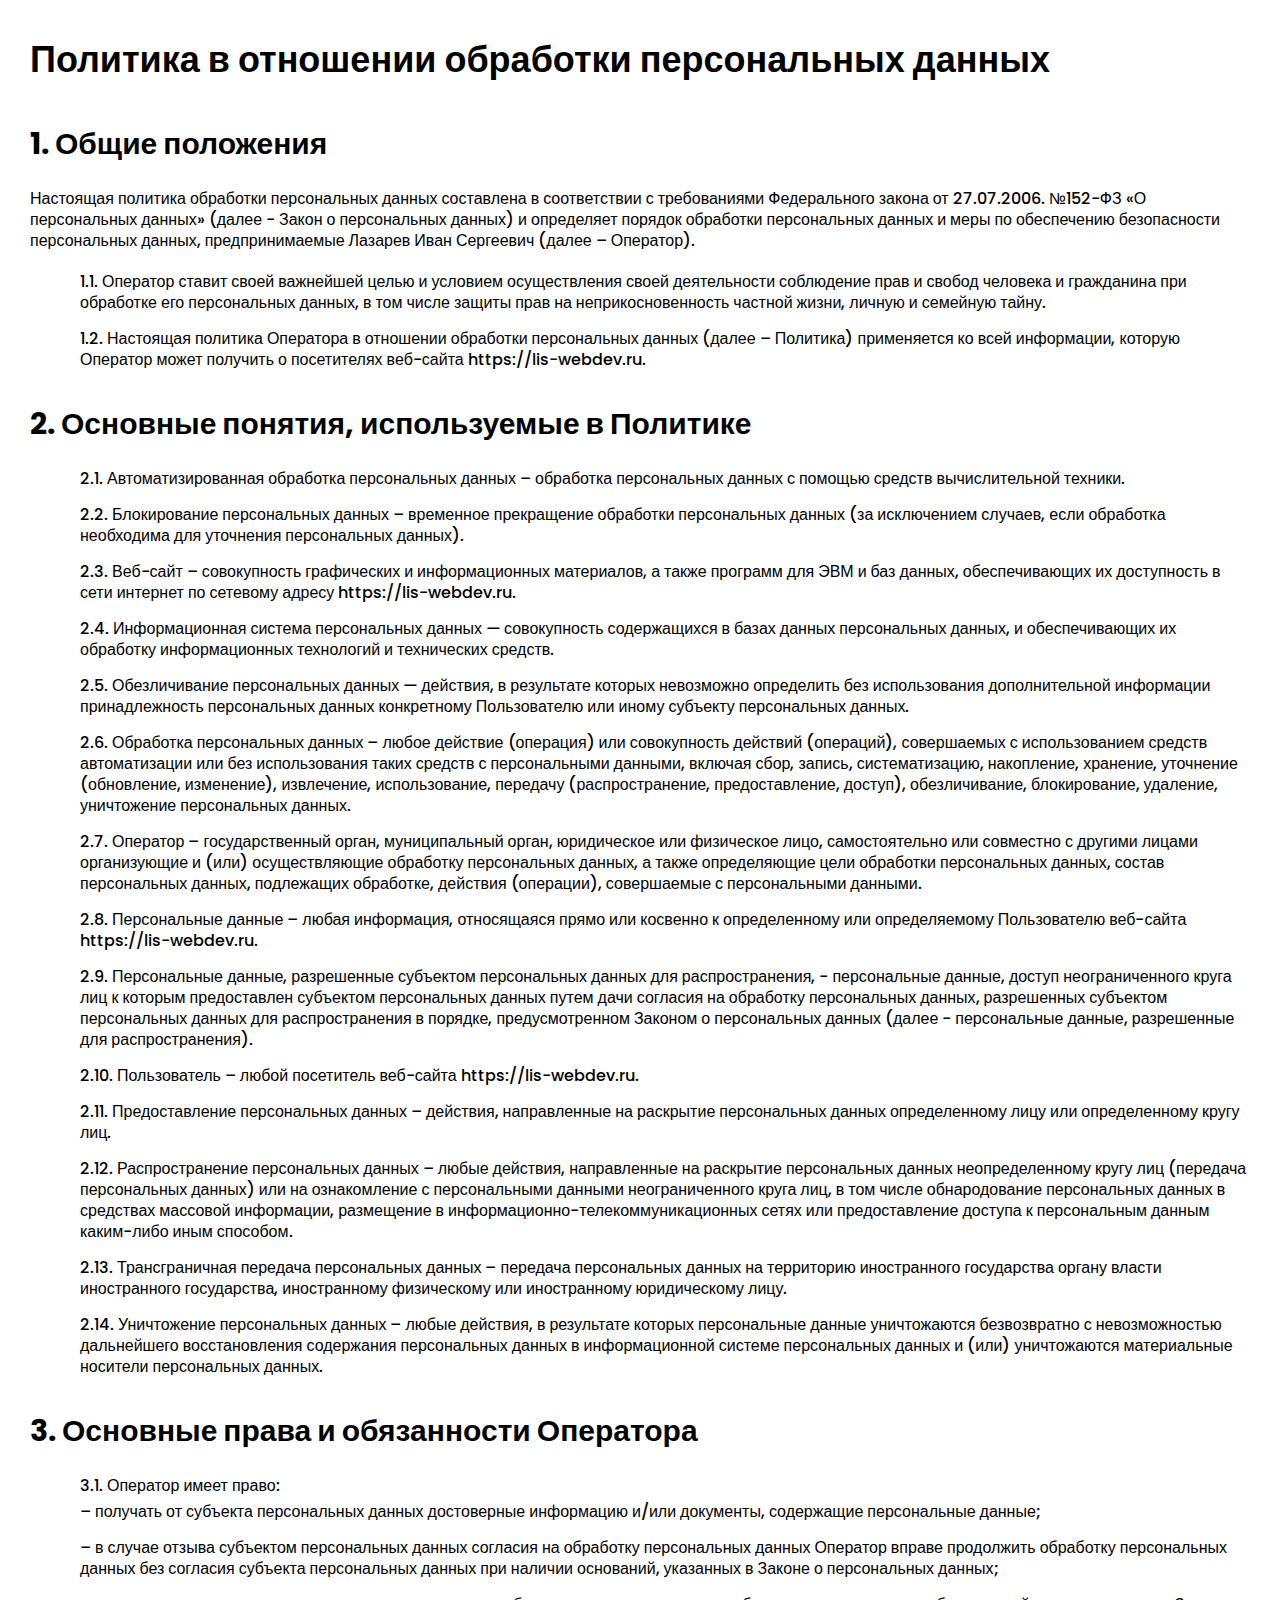
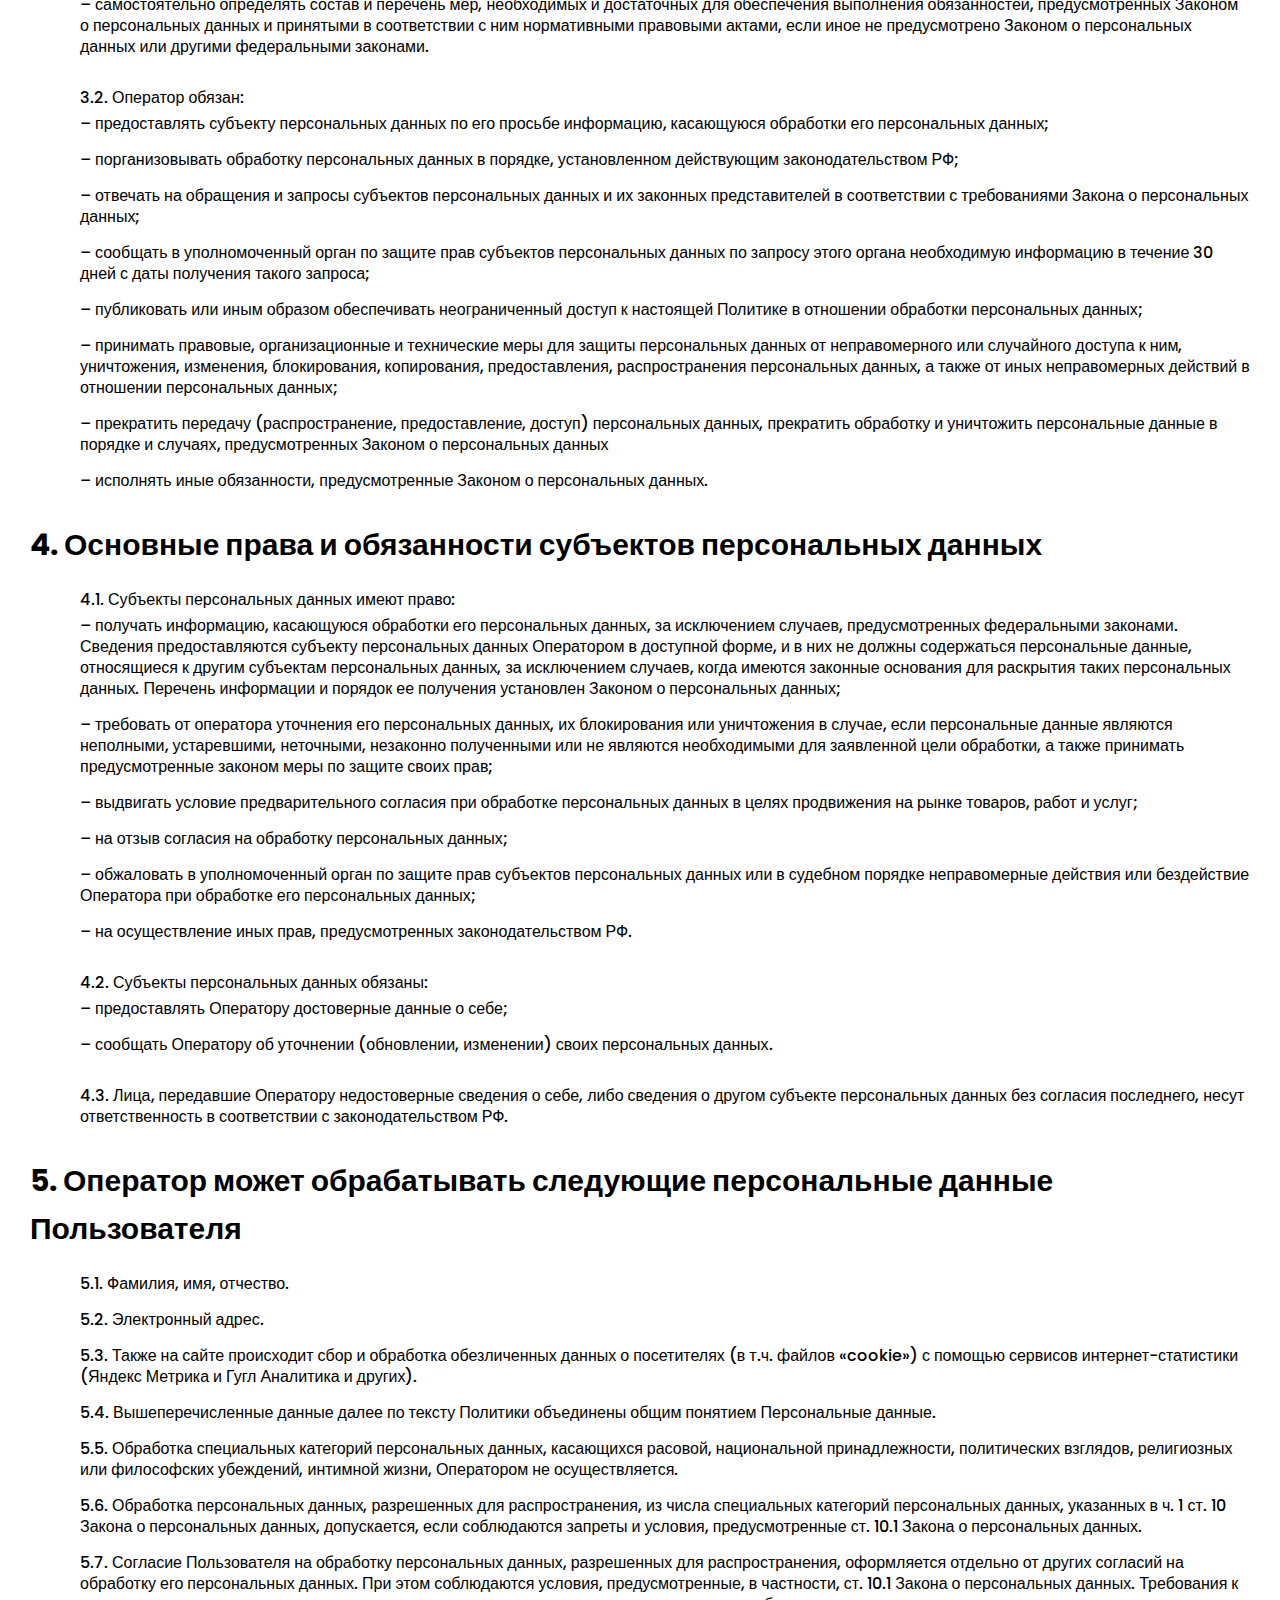
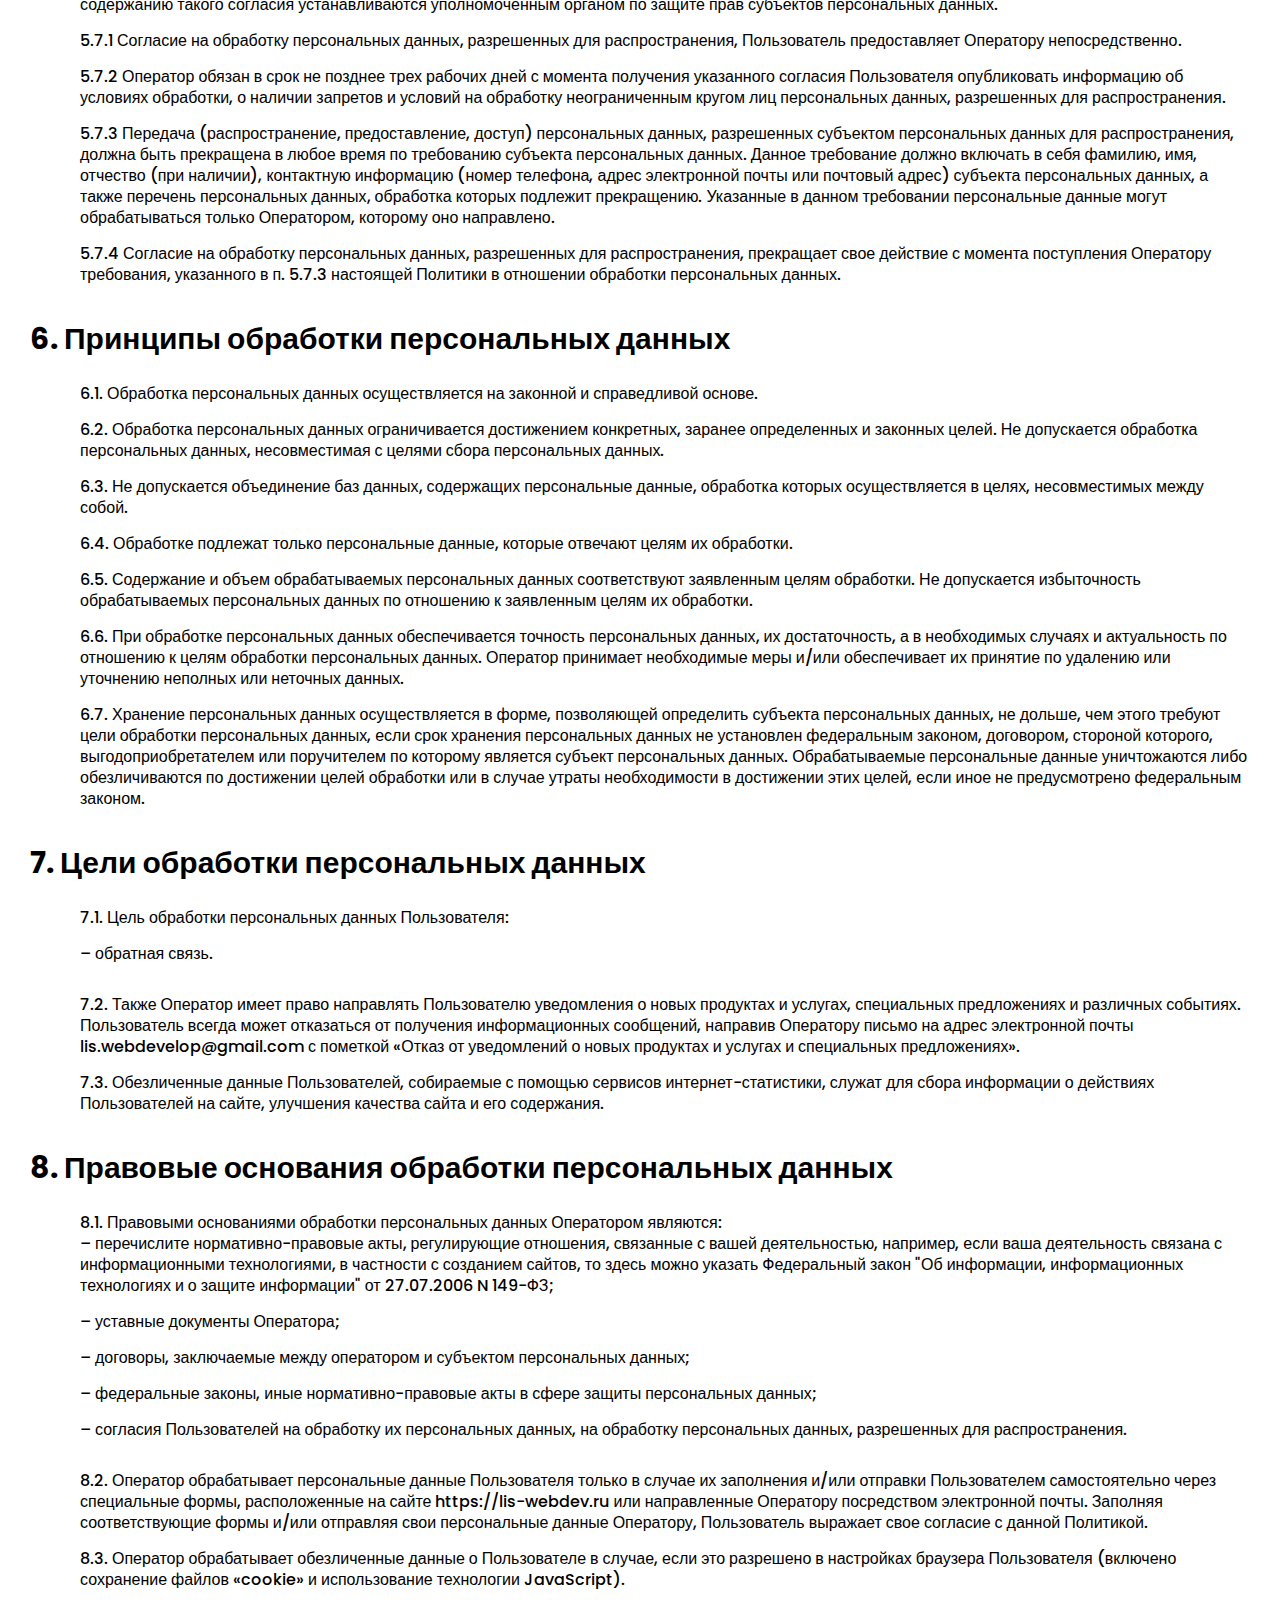
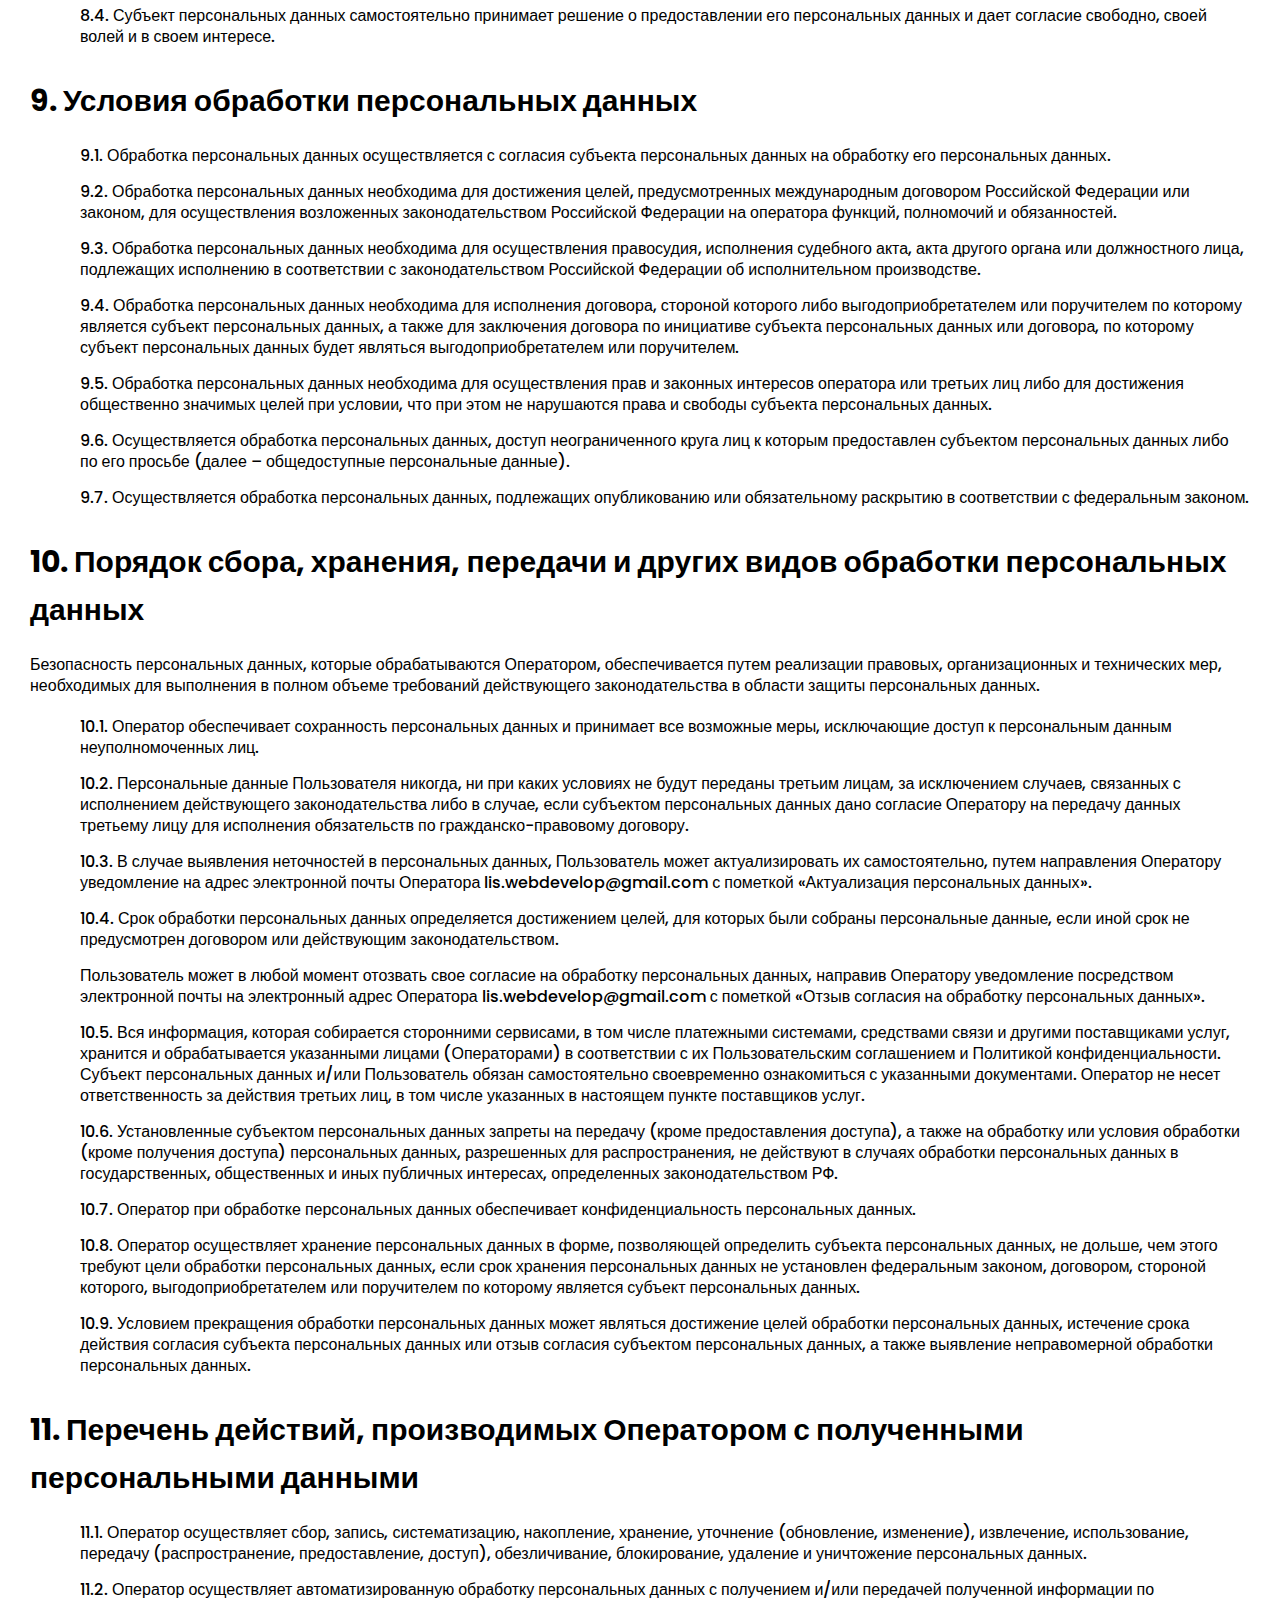
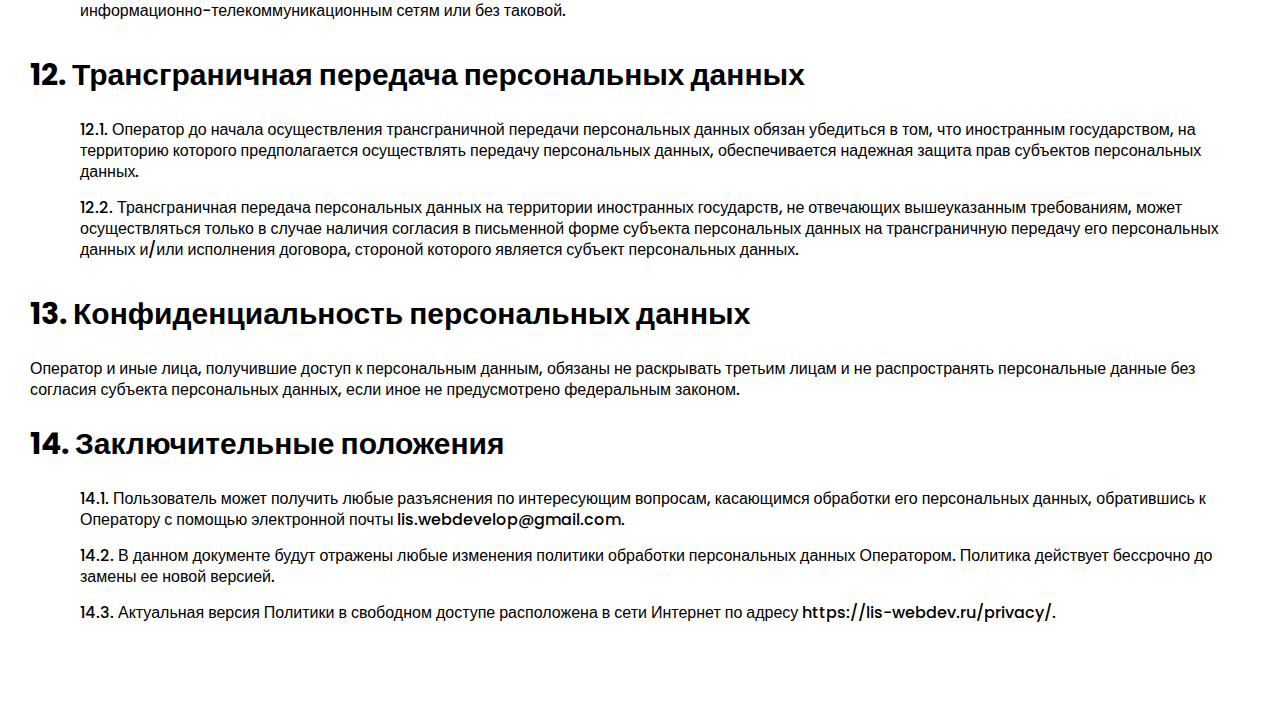
<file: Portfolio_main/privacy.html>
<!DOCTYPE html><html lang="ru">    <head>	<title>Privacy</title>	<meta charset="UTF-8" />	<meta name="format-detection" content="telephone=no" />	<link rel="stylesheet" href="css/style.min.css" />	<link rel="shortcut icon" href="img/favicon/favicon.ico" />	<!-- <meta name="robots" content="noindex, nofollow"> -->	<!-- <meta name="viewport" content="width=device-width, initial-scale=1.0, maximum-scale=1.0, user-scalable=0"> -->	<meta name="viewport" content="width=device-width, initial-scale=1.0" />	<link rel="apple-touch-icon" sizes="57x57" href="img/favicon/apple-icon-57x57.png">	<link rel="apple-touch-icon" sizes="60x60" href="img/favicon/apple-icon-60x60.png">	<link rel="apple-touch-icon" sizes="72x72" href="img/favicon/apple-icon-72x72.png">	<link rel="apple-touch-icon" sizes="76x76" href="img/favicon/apple-icon-76x76.png">	<link rel="apple-touch-icon" sizes="114x114" href="img/favicon/apple-icon-114x114.png">	<link rel="apple-touch-icon" sizes="120x120" href="img/favicon/apple-icon-120x120.png">	<link rel="apple-touch-icon" sizes="144x144" href="img/favicon/apple-icon-144x144.png">	<link rel="apple-touch-icon" sizes="152x152" href="img/favicon/apple-icon-152x152.png">	<link rel="apple-touch-icon" sizes="180x180" href="img/favicon/apple-icon-180x180.png">	<link rel="icon" type="image/png" sizes="192x192"  href="img/favicon/android-icon-192x192.png">	<link rel="icon" type="image/png" sizes="32x32" href="img/favicon/favicon-32x32.png">	<link rel="icon" type="image/png" sizes="96x96" href="img/favicon/favicon-96x96.png">	<link rel="icon" type="image/png" sizes="16x16" href="img/favicon/favicon-16x16.png">	<link rel="manifest" href="img/favicon/manifest.json">	<meta name="msapplication-TileColor" content="#ffffff">	<meta name="msapplication-TileImage" content="img/favicon/ms-icon-144x144.png">	<meta name="theme-color" content="#ffffff"></head><body><div class="privacy-wrapper">    <h1 class="title title_fz36">Политика в отношении обработки персональных данных</h1>    <h2 class="title title_fz30">1. Общие положения</h2>    <p>Настоящая политика обработки персональных данных составлена в соответствии с требованиями Федерального закона от 27.07.2006. №152-ФЗ «О персональных данных» (далее - Закон о персональных данных) и определяет порядок обработки персональных данных и меры по обеспечению безопасности персональных данных, предпринимаемые Лазарев Иван Сергеевич (далее – Оператор).</p>    <ul>        <li>1.1. Оператор ставит своей важнейшей целью и условием осуществления своей деятельности соблюдение прав и свобод человека и гражданина при обработке его персональных данных, в том числе защиты прав на неприкосновенность частной жизни, личную и семейную тайну.</h3></>        <li>1.2. Настоящая политика Оператора в отношении обработки персональных данных (далее – Политика) применяется ко всей информации, которую Оператор может получить о посетителях веб-сайта https://lis-webdev.ru.</li>    </ul>    <h2 class="title title_fz30">2. Основные понятия, используемые в Политике</h2>    <ul>        <li>2.1. Автоматизированная обработка персональных данных – обработка персональных данных с помощью средств вычислительной техники.</li>        <li>2.2. Блокирование персональных данных – временное прекращение обработки персональных данных (за исключением случаев, если обработка необходима для уточнения персональных данных).</li>        <li>2.3. Веб-сайт – совокупность графических и информационных материалов, а также программ для ЭВМ и баз данных, обеспечивающих их доступность в сети интернет по сетевому адресу https://lis-webdev.ru.</li>        <li>2.4. Информационная система персональных данных — совокупность содержащихся в базах данных персональных данных, и обеспечивающих их обработку информационных технологий и технических средств.</li>        <li>2.5. Обезличивание персональных данных — действия, в результате которых невозможно определить без использования дополнительной информации принадлежность персональных данных конкретному Пользователю или иному субъекту персональных данных.</li>        <li>2.6. Обработка персональных данных – любое действие (операция) или совокупность действий (операций), совершаемых с использованием средств автоматизации или без использования таких средств с персональными данными, включая сбор, запись, систематизацию, накопление, хранение, уточнение (обновление, изменение), извлечение, использование, передачу (распространение, предоставление, доступ), обезличивание, блокирование, удаление, уничтожение персональных данных.</li>        <li>2.7. Оператор – государственный орган, муниципальный орган, юридическое или физическое лицо, самостоятельно или совместно с другими лицами организующие и (или) осуществляющие обработку персональных данных, а также определяющие цели обработки персональных данных, состав персональных данных, подлежащих обработке, действия (операции), совершаемые с персональными данными.</li>        <li>2.8. Персональные данные – любая информация, относящаяся прямо или косвенно к определенному или определяемому Пользователю веб-сайта https://lis-webdev.ru.</li>        <li>2.9. Персональные данные, разрешенные субъектом персональных данных для распространения, - персональные данные, доступ неограниченного круга лиц к которым предоставлен субъектом персональных данных путем дачи согласия на обработку персональных данных, разрешенных субъектом персональных данных для распространения в порядке, предусмотренном Законом о персональных данных (далее - персональные данные, разрешенные для распространения).</li>        <li>2.10. Пользователь – любой посетитель веб-сайта https://lis-webdev.ru.</li>        <li>2.11. Предоставление персональных данных – действия, направленные на раскрытие персональных данных определенному лицу или определенному кругу лиц.</li>        <li>2.12. Распространение персональных данных – любые действия, направленные на раскрытие персональных данных неопределенному кругу лиц (передача персональных данных) или на ознакомление с персональными данными неограниченного круга лиц, в том числе обнародование персональных данных в средствах массовой информации, размещение в информационно-телекоммуникационных сетях или предоставление доступа к персональным данным каким-либо иным способом.</li>        <li>2.13. Трансграничная передача персональных данных – передача персональных данных на территорию иностранного государства органу власти иностранного государства, иностранному физическому или иностранному юридическому лицу.</li>        <li>2.14. Уничтожение персональных данных – любые действия, в результате которых персональные данные уничтожаются безвозвратно с невозможностью дальнейшего восстановления содержания персональных данных в информационной системе персональных данных и (или) уничтожаются материальные носители персональных данных.</li>    </ul>    <h2 class="title title_fz30">3. Основные права и обязанности Оператора</h2>    <ul>        <li>            <span class="text">3.1. Оператор имеет право:</span>            <ul class="padding-none">                <li>– получать от субъекта персональных данных достоверные информацию и/или документы, содержащие персональные данные;</li>                <li>– в случае отзыва субъектом персональных данных согласия на обработку персональных данных Оператор вправе продолжить обработку персональных данных без согласия субъекта персональных данных при наличии оснований, указанных в Законе о персональных данных;</li>                <li>– самостоятельно определять состав и перечень мер, необходимых и достаточных для обеспечения выполнения обязанностей, предусмотренных Законом о персональных данных и принятыми в соответствии с ним нормативными правовыми актами, если иное не предусмотрено Законом о персональных данных или другими федеральными законами.</li>            </ul>        </li>        <li>            <span class="text">3.2. Оператор обязан:</span>            <ul class="padding-none">                <li>– предоставлять субъекту персональных данных по его просьбе информацию, касающуюся обработки его персональных данных;</li>                <li>– порганизовывать обработку персональных данных в порядке, установленном действующим законодательством РФ;</li>                <li>– отвечать на обращения и запросы субъектов персональных данных и их законных представителей в соответствии с требованиями Закона о персональных данных;</li>                <li>– сообщать в уполномоченный орган по защите прав субъектов персональных данных по запросу этого органа необходимую информацию в течение 30 дней с даты получения такого запроса;</li>                <li>– публиковать или иным образом обеспечивать неограниченный доступ к настоящей Политике в отношении обработки персональных данных;</li>                <li>– принимать правовые, организационные и технические меры для защиты персональных данных от неправомерного или случайного доступа к ним, уничтожения, изменения, блокирования, копирования, предоставления, распространения персональных данных, а также от иных неправомерных действий в отношении персональных данных;</li>                <li>– прекратить передачу (распространение, предоставление, доступ) персональных данных, прекратить обработку и уничтожить персональные данные в порядке и случаях, предусмотренных Законом о персональных данных</li>                <li>– исполнять иные обязанности, предусмотренные Законом о персональных данных.</li>            </ul>        </li>    </ul>    <h2 class="title title_fz30">4. Основные права и обязанности субъектов персональных данных</h2>    <ul>        <li>            <span class="text">4.1. Субъекты персональных данных имеют право:</span>            <ul class="padding-none">                <li>– получать информацию, касающуюся обработки его персональных данных, за исключением случаев, предусмотренных федеральными законами. Сведения предоставляются субъекту персональных данных Оператором в доступной форме, и в них не должны содержаться персональные данные, относящиеся к другим субъектам персональных данных, за исключением случаев, когда имеются законные основания для раскрытия таких персональных данных. Перечень информации и порядок ее получения установлен Законом о персональных данных;</li>                <li>– требовать от оператора уточнения его персональных данных, их блокирования или уничтожения в случае, если персональные данные являются неполными, устаревшими, неточными, незаконно полученными или не являются необходимыми для заявленной цели обработки, а также принимать предусмотренные законом меры по защите своих прав;</li>                <li>– выдвигать условие предварительного согласия при обработке персональных данных в целях продвижения на рынке товаров, работ и услуг;</li>                <li>– на отзыв согласия на обработку персональных данных;</li>                <li>– обжаловать в уполномоченный орган по защите прав субъектов персональных данных или в судебном порядке неправомерные действия или бездействие Оператора при обработке его персональных данных;</li>                <li>– на осуществление иных прав, предусмотренных законодательством РФ.</li>            </ul>        </li>        <li>            <span class="text">4.2. Субъекты персональных данных обязаны:</span>            <ul class="padding-none">                <li>– предоставлять Оператору достоверные данные о себе;</li>                <li>– сообщать Оператору об уточнении (обновлении, изменении) своих персональных данных.</li>            </ul>        </li>        <li>4.3. Лица, передавшие Оператору недостоверные сведения о себе, либо сведения о другом субъекте персональных данных без согласия последнего, несут ответственность в соответствии с законодательством РФ.</li>    </ul>    <h2 class="title title_fz30">5. Оператор может обрабатывать следующие персональные данные Пользователя</h2>    <ul>        <li>5.1. Фамилия, имя, отчество.</li>        <li>5.2. Электронный адрес.</li>        <li>5.3. Также на сайте происходит сбор и обработка обезличенных данных о посетителях (в т.ч. файлов «cookie») с помощью сервисов интернет-статистики (Яндекс Метрика и Гугл Аналитика и других).</li>        <li>5.4. Вышеперечисленные данные далее по тексту Политики объединены общим понятием Персональные данные.</li>        <li>5.5. Обработка специальных категорий персональных данных, касающихся расовой, национальной принадлежности, политических взглядов, религиозных или философских убеждений, интимной жизни, Оператором не осуществляется.</li>        <li>5.6. Обработка персональных данных, разрешенных для распространения, из числа специальных категорий персональных данных, указанных в ч. 1 ст. 10 Закона о персональных данных, допускается, если соблюдаются запреты и условия, предусмотренные ст. 10.1 Закона о персональных данных.</li>        <li>5.7. Согласие Пользователя на обработку персональных данных, разрешенных для распространения, оформляется отдельно от других согласий на обработку его персональных данных. При этом соблюдаются условия, предусмотренные, в частности, ст. 10.1 Закона о персональных данных. Требования к содержанию такого согласия устанавливаются уполномоченным органом по защите прав субъектов персональных данных.</li>        <li>5.7.1 Согласие на обработку персональных данных, разрешенных для распространения, Пользователь предоставляет Оператору непосредственно.</li>        <li>5.7.2 Оператор обязан в срок не позднее трех рабочих дней с момента получения указанного согласия Пользователя опубликовать информацию об условиях обработки, о наличии запретов и условий на обработку неограниченным кругом лиц персональных данных, разрешенных для распространения.</li>        <li>5.7.3 Передача (распространение, предоставление, доступ) персональных данных, разрешенных субъектом персональных данных для распространения, должна быть прекращена в любое время по требованию субъекта персональных данных. Данное требование должно включать в себя фамилию, имя, отчество (при наличии), контактную информацию (номер телефона, адрес электронной почты или почтовый адрес) субъекта персональных данных, а также перечень персональных данных, обработка которых подлежит прекращению. Указанные в данном требовании персональные данные могут обрабатываться только Оператором, которому оно направлено.</li>        <li>5.7.4 Согласие на обработку персональных данных, разрешенных для распространения, прекращает свое действие с момента поступления Оператору требования, указанного в п. 5.7.3 настоящей Политики в отношении обработки персональных данных.</li>    </ul>    <h2 class="title title_fz30">6. Принципы обработки персональных данных</h2>    <ul>        <li>6.1. Обработка персональных данных осуществляется на законной и справедливой основе.</li>        <li>6.2. Обработка персональных данных ограничивается достижением конкретных, заранее определенных и законных целей. Не допускается обработка персональных данных, несовместимая с целями сбора персональных данных.</li>        <li>6.3. Не допускается объединение баз данных, содержащих персональные данные, обработка которых осуществляется в целях, несовместимых между собой.</li>        <li>6.4. Обработке подлежат только персональные данные, которые отвечают целям их обработки.</li>        <li>6.5. Содержание и объем обрабатываемых персональных данных соответствуют заявленным целям обработки. Не допускается избыточность обрабатываемых персональных данных по отношению к заявленным целям их обработки.</li>        <li>6.6. При обработке персональных данных обеспечивается точность персональных данных, их достаточность, а в необходимых случаях и актуальность по отношению к целям обработки персональных данных. Оператор принимает необходимые меры и/или обеспечивает их принятие по удалению или уточнению неполных или неточных данных.</li>        <li>6.7. Хранение персональных данных осуществляется в форме, позволяющей определить субъекта персональных данных, не дольше, чем этого требуют цели обработки персональных данных, если срок хранения персональных данных не установлен федеральным законом, договором, стороной которого, выгодоприобретателем или поручителем по которому является субъект персональных данных. Обрабатываемые персональные данные уничтожаются либо обезличиваются по достижении целей обработки или в случае утраты необходимости в достижении этих целей, если иное не предусмотрено федеральным законом.</li>    </ul>    <h2 class="title title_fz30">7. Цели обработки персональных данных</h2>    <ul>        <li>7.1. Цель обработки персональных данных Пользователя:</li>        <ul class="padding-none"><li>– обратная связь.</li></ul>        <li>7.2. Также Оператор имеет право направлять Пользователю уведомления о новых продуктах и услугах, специальных предложениях и различных событиях. Пользователь всегда может отказаться от получения информационных сообщений, направив Оператору письмо на адрес электронной почты lis.webdevelop@gmail.com с пометкой «Отказ от уведомлений о новых продуктах и услугах и специальных предложениях».</li>        <li>7.3. Обезличенные данные Пользователей, собираемые с помощью сервисов интернет-статистики, служат для сбора информации о действиях Пользователей на сайте, улучшения качества сайта и его содержания.</li>    </ul>    <h2 class="title title_fz30">8. Правовые основания обработки персональных данных</h2>        <ul>            <li>                8.1. Правовыми основаниями обработки персональных данных Оператором являются:                <ul class="padding-none">                    <li>– перечислите нормативно-правовые акты, регулирующие отношения, связанные с вашей деятельностью, например, если ваша деятельность связана с информационными технологиями, в частности с созданием сайтов, то здесь можно указать Федеральный закон "Об информации, информационных технологиях и о защите информации" от 27.07.2006 N 149-ФЗ;</li>                    <li>– уставные документы Оператора;</li>                    <li>– договоры, заключаемые между оператором и субъектом персональных данных;</li>                    <li>– федеральные законы, иные нормативно-правовые акты в сфере защиты персональных данных;</li>                    <li>– согласия Пользователей на обработку их персональных данных, на обработку персональных данных, разрешенных для распространения.</li>                </ul>            </li>            <li>8.2. Оператор обрабатывает персональные данные Пользователя только в случае их заполнения и/или отправки Пользователем самостоятельно через специальные формы, расположенные на сайте https://lis-webdev.ru или направленные Оператору посредством электронной почты. Заполняя соответствующие формы и/или отправляя свои персональные данные Оператору, Пользователь выражает свое согласие с данной Политикой.</li>            <li>8.3. Оператор обрабатывает обезличенные данные о Пользователе в случае, если это разрешено в настройках браузера Пользователя (включено сохранение файлов «cookie» и использование технологии JavaScript).</li>            <li>8.4. Субъект персональных данных самостоятельно принимает решение о предоставлении его персональных данных и дает согласие свободно, своей волей и в своем интересе.</li>        </ul>    <h2 class="title title_fz30">9. Условия обработки персональных данных</h2>    <ul>        <li>9.1. Обработка персональных данных осуществляется с согласия субъекта персональных данных на обработку его персональных данных.</li>        <li>9.2. Обработка персональных данных необходима для достижения целей, предусмотренных международным договором Российской Федерации или законом, для осуществления возложенных законодательством Российской Федерации на оператора функций, полномочий и обязанностей.</li>        <li>9.3. Обработка персональных данных необходима для осуществления правосудия, исполнения судебного акта, акта другого органа или должностного лица, подлежащих исполнению в соответствии с законодательством Российской Федерации об исполнительном производстве.</li>        <li>9.4. Обработка персональных данных необходима для исполнения договора, стороной которого либо выгодоприобретателем или поручителем по которому является субъект персональных данных, а также для заключения договора по инициативе субъекта персональных данных или договора, по которому субъект персональных данных будет являться выгодоприобретателем или поручителем.</li>        <li>9.5. Обработка персональных данных необходима для осуществления прав и законных интересов оператора или третьих лиц либо для достижения общественно значимых целей при условии, что при этом не нарушаются права и свободы субъекта персональных данных.</li>        <li>9.6. Осуществляется обработка персональных данных, доступ неограниченного круга лиц к которым предоставлен субъектом персональных данных либо по его просьбе (далее – общедоступные персональные данные).</li>        <li>9.7. Осуществляется обработка персональных данных, подлежащих опубликованию или обязательному раскрытию в соответствии с федеральным законом.</li>    </ul>    <h2 class="title title_fz30">10. Порядок сбора, хранения, передачи и других видов обработки персональных данных</h2>    <p>Безопасность персональных данных, которые обрабатываются Оператором, обеспечивается путем реализации правовых, организационных и технических мер, необходимых для выполнения в полном объеме требований действующего законодательства в области защиты персональных данных.</p>    <ul>        <li>10.1. Оператор обеспечивает сохранность персональных данных и принимает все возможные меры, исключающие доступ к персональным данным неуполномоченных лиц.</li>        <li>10.2. Персональные данные Пользователя никогда, ни при каких условиях не будут переданы третьим лицам, за исключением случаев, связанных с исполнением действующего законодательства либо в случае, если субъектом персональных данных дано согласие Оператору на передачу данных третьему лицу для исполнения обязательств по гражданско-правовому договору.</li>        <li>10.3. В случае выявления неточностей в персональных данных, Пользователь может актуализировать их самостоятельно, путем направления Оператору уведомление на адрес электронной почты Оператора lis.webdevelop@gmail.com с пометкой «Актуализация персональных данных».</li>        <li>10.4. Срок обработки персональных данных определяется достижением целей, для которых были собраны персональные данные, если иной срок не предусмотрен договором или действующим законодательством.</li>        <li>Пользователь может в любой момент отозвать свое согласие на обработку персональных данных, направив Оператору уведомление посредством электронной почты на электронный адрес Оператора lis.webdevelop@gmail.com с пометкой «Отзыв согласия на обработку персональных данных».</li>        <li>10.5. Вся информация, которая собирается сторонними сервисами, в том числе платежными системами, средствами связи и другими поставщиками услуг, хранится и обрабатывается указанными лицами (Операторами) в соответствии с их Пользовательским соглашением и Политикой конфиденциальности. Субъект персональных данных и/или Пользователь обязан самостоятельно своевременно ознакомиться с указанными документами. Оператор не несет ответственность за действия третьих лиц, в том числе указанных в настоящем пункте поставщиков услуг.</li>        <li>10.6. Установленные субъектом персональных данных запреты на передачу (кроме предоставления доступа), а также на обработку или условия обработки (кроме получения доступа) персональных данных, разрешенных для распространения, не действуют в случаях обработки персональных данных в государственных, общественных и иных публичных интересах, определенных законодательством РФ.</li>        <li>10.7. Оператор при обработке персональных данных обеспечивает конфиденциальность персональных данных.</li>        <li>10.8. Оператор осуществляет хранение персональных данных в форме, позволяющей определить субъекта персональных данных, не дольше, чем этого требуют цели обработки персональных данных, если срок хранения персональных данных не установлен федеральным законом, договором, стороной которого, выгодоприобретателем или поручителем по которому является субъект персональных данных.</li>        <li>10.9. Условием прекращения обработки персональных данных может являться достижение целей обработки персональных данных, истечение срока действия согласия субъекта персональных данных или отзыв согласия субъектом персональных данных, а также выявление неправомерной обработки персональных данных.</li>    </ul>    <h2 class="title title_fz30">11. Перечень действий, производимых Оператором с полученными персональными данными</h2>    <ul>        <li>11.1. Оператор осуществляет сбор, запись, систематизацию, накопление, хранение, уточнение (обновление, изменение), извлечение, использование, передачу (распространение, предоставление, доступ), обезличивание, блокирование, удаление и уничтожение персональных данных.</li>        <li>11.2. Оператор осуществляет автоматизированную обработку персональных данных с получением и/или передачей полученной информации по информационно-телекоммуникационным сетям или без таковой.</li>    </ul>    <h2 class="title title_fz30">12. Трансграничная передача персональных данных</h2>    <ul>        <li>12.1. Оператор до начала осуществления трансграничной передачи персональных данных обязан убедиться в том, что иностранным государством, на территорию которого предполагается осуществлять передачу персональных данных, обеспечивается надежная защита прав субъектов персональных данных.</li>        <li>12.2. Трансграничная передача персональных данных на территории иностранных государств, не отвечающих вышеуказанным требованиям, может осуществляться только в случае наличия согласия в письменной форме субъекта персональных данных на трансграничную передачу его персональных данных и/или исполнения договора, стороной которого является субъект персональных данных.</li>    </ul>    <h2 class="title title_fz30">13. Конфиденциальность персональных данных</h2>    <p>Оператор и иные лица, получившие доступ к персональным данным, обязаны не раскрывать третьим лицам и не распространять персональные данные без согласия субъекта персональных данных, если иное не предусмотрено федеральным законом.</p>    <h2 class="title title_fz30">14. Заключительные положения</h2>    <ul>        <li>14.1. Пользователь может получить любые разъяснения по интересующим вопросам, касающимся обработки его персональных данных, обратившись к Оператору с помощью электронной почты lis.webdevelop@gmail.com.</li>        <li>14.2. В данном документе будут отражены любые изменения политики обработки персональных данных Оператором. Политика действует бессрочно до замены ее новой версией.</li>        <li>14.3. Актуальная версия Политики в свободном доступе расположена в сети Интернет по адресу https://lis-webdev.ru/privacy/.</li>    </ul></div></body></html>
</file>
<file: Portfolio_main/css/style.min.css>
@charset "UTF-8";@font-face{font-family:Poppins;font-display:swap;src:url(../fonts/Poppins-Bold.woff) format("woff"),url(../fonts/Poppins-Bold.woff2) format("woff2");font-weight:700;font-style:normal}@font-face{font-family:Poppins;font-display:swap;src:url(../fonts/Poppins-Medium.woff) format("woff"),url(../fonts/Poppins-Medium.woff2) format("woff2");font-weight:500;font-style:normal}@font-face{font-family:icomoon;src:url(../fonts/icomoon.woff?rgiyg4) format("woff"),url(../fonts/icomoon.woff2?rgiyg4) format("woff2");font-weight:400;font-style:normal;font-display:block}[class*=" icon-"],[class^=icon-]{font-family:icomoon!important;speak:never;font-style:normal;font-weight:400;font-variant:normal;text-transform:none;line-height:1;-webkit-font-smoothing:antialiased;-moz-osx-font-smoothing:grayscale}.icon-close:before{content:"\e901";color:#fff}.icon-p-left:before{content:"\e902";color:#fff}.icon-p-right:before{content:"\e903";color:#fff}.icon-facebook:before{content:"\e904"}.icon-github:before{content:"\e905"}.icon-instagram:before{content:"\e906"}.icon-telegram:before{content:"\e907"}.icon-css3 .path1:before{content:"\e908";color:#4353ad}.icon-css3 .path2:before{content:"\e909";margin-left:-.7080078125em;color:#485fb5}.icon-css3 .path3:before{content:"\e90a";margin-left:-.7080078125em;color:#ededed}.icon-css3 .path4:before{content:"\e90b";margin-left:-.7080078125em;color:#100f0d}.icon-css3 .path5:before{content:"\e90c";margin-left:-.7080078125em;color:#fff}.icon-html5 .path1:before{content:"\e90d";color:#e53d20}.icon-html5 .path2:before{content:"\e90e";margin-left:-.7080078125em;color:#f15123}.icon-html5 .path3:before{content:"\e90f";margin-left:-.7080078125em;color:#ededed}.icon-html5 .path4:before{content:"\e910";margin-left:-.7080078125em;color:#ededed}.icon-html5 .path5:before{content:"\e911";margin-left:-.7080078125em;color:#100f0d}.icon-html5 .path6:before{content:"\e912";margin-left:-.7080078125em;color:#100f0d}.icon-html5 .path7:before{content:"\e913";margin-left:-.7080078125em;color:#100f0d}.icon-html5 .path8:before{content:"\e914";margin-left:-.7080078125em;color:#100f0d}.icon-html5 .path9:before{content:"\e915";margin-left:-.7080078125em;color:#fff}.icon-html5 .path10:before{content:"\e916";margin-left:-.7080078125em;color:#fff}.icon-jquery .path1:before{content:"\e917";color:#1a1918}.icon-jquery .path2:before{content:"\e918";margin-left:-4.3779296875em;color:#1a1918}.icon-jquery .path3:before{content:"\e919";margin-left:-4.3779296875em;color:#1a1918}.icon-jquery .path4:before{content:"\e91a";margin-left:-4.3779296875em;color:#1a1918}.icon-jquery .path5:before{content:"\e91b";margin-left:-4.3779296875em;color:#1a1918}.icon-jquery .path6:before{content:"\e91c";margin-left:-4.3779296875em;color:#1a1918}.icon-jquery .path7:before{content:"\e91d";margin-left:-4.3779296875em;color:#1a1918}.icon-jquery .path8:before{content:"\e91e";margin-left:-4.3779296875em;color:#21609b}.icon-jquery .path9:before{content:"\e91f";margin-left:-4.3779296875em;color:#21609b}.icon-jquery .path10:before{content:"\e920";margin-left:-4.3779296875em;color:#21609b}.icon-js .path1:before{content:"\e921";color:#f7df1e}.icon-js .path2:before{content:"\e922";margin-left:-1em;color:#000}.icon-js .path3:before{content:"\e923";margin-left:-1em;color:#000}.icon-mongodb .path1:before{content:"\e924";color:#8e714e}.icon-mongodb .path2:before{content:"\e925";margin-left:-3.5556640625em;color:#442d22}.icon-mongodb .path3:before{content:"\e926";margin-left:-3.5556640625em;color:#fff}.icon-mongodb .path4:before{content:"\e927";margin-left:-3.5556640625em;color:#a6a385}.icon-mongodb .path5:before{content:"\e928";margin-left:-3.5556640625em;color:#fff}.icon-mongodb .path6:before{content:"\e929";margin-left:-3.5556640625em;color:#499d4a}.icon-mongodb .path7:before{content:"\e92a";margin-left:-3.5556640625em;color:#fff}.icon-mongodb .path8:before{content:"\e92b";margin-left:-3.5556640625em;color:#58aa50}.icon-nodejs .path1:before{content:"\e92c";color:#539e43}.icon-nodejs .path2:before{content:"\e92d";margin-left:-1.599609375em;color:#333}.icon-nodejs .path3:before{content:"\e92e";margin-left:-1.599609375em;color:#333}.icon-nodejs .path4:before{content:"\e92f";margin-left:-1.599609375em;color:#333}.icon-nodejs .path5:before{content:"\e930";margin-left:-1.599609375em;color:#539e43}.icon-nodejs .path6:before{content:"\e931";margin-left:-1.599609375em;color:#000}.icon-nodejs .path7:before{content:"\e932";margin-left:-1.599609375em;color:#000}.icon-nodejs .path8:before{content:"\e933";margin-left:-1.599609375em;color:#000}.icon-nodejs .path9:before{content:"\e934";margin-left:-1.599609375em;color:#000}.icon-nodejs .path10:before{content:"\e935";margin-left:-1.599609375em;color:#000}.icon-react .path1:before{content:"\e936";color:#fff}.icon-react .path2:before{content:"\e937";margin-left:-1.107421875em;color:#53c1de}.icon-react .path3:before{content:"\e938";margin-left:-1.107421875em;color:#fff}.icon-react .path4:before{content:"\e939";margin-left:-1.107421875em;color:#53c1de}.icon-courses:before{content:"\e93a"}.icon-designer:before{content:"\e93b"}.icon-developer:before{content:"\e93c"}.icon-university:before{content:"\e93d"}.icon-design:before{content:"\e93e"}.icon-mobile_dev:before{content:"\e93f"}.icon-web_development:before{content:"\e940"}*{padding:0;margin:0;border:0}*,:after,:before{-webkit-box-sizing:border-box;box-sizing:border-box}:active,:focus{outline:0}a:active,a:focus{outline:0}aside,footer,header,nav,section{display:block}body,html{height:100%;min-width:320px}body{line-height:1;font-family:Poppins,sans-serif;-ms-text-size-adjust:100%;-moz-text-size-adjust:100%;-webkit-text-size-adjust:100%}button,input,textarea{font-family:Poppins,sans-serif}input::-ms-clear{display:none}button{cursor:pointer}button::-moz-focus-inner{padding:0;border:0}a,a:visited{text-decoration:none}a:hover{text-decoration:none}ul li{list-style:none}img{vertical-align:top}h1,h2,h3,h4,h5,h6{font-weight:inherit;font-size:inherit}body{color:#000;font-size:14px}.wrapper{min-height:100%;opacity:0;-webkit-transition:opacity .8s ease;-o-transition:opacity .8s ease;transition:opacity .8s ease}.wrapper._loaded{opacity:1}._container{max-width:1140px;margin:0 auto}.form{display:grid;grid-template-columns:repeat(2,280px);grid-template-rows:45px 190px 45px;-webkit-column-gap:25px;-moz-column-gap:25px;column-gap:25px;row-gap:30px}.form label.input-label{display:block;position:absolute;top:0;-webkit-transform:translateY(-50%);-ms-transform:translateY(-50%);transform:translateY(-50%);left:12px;background-color:#fff;text-align:center;font-weight:500;font-size:12px;line-height:18px}.form .input-label_small{width:75px}.form .input-label_big{width:120px}.form label.error{display:block;margin:5px 0 0 0;font-size:11px;font-weight:700}.form__input{position:relative}.form__input input{width:100%;height:100%;border:1px solid #000;font-weight:500;font-size:12px;line-height:18px;padding:0 20px 0 20px}.form__input input.error{border:1px solid #ee1212}.form__textarea{position:relative;grid-column:1/3}.form__textarea textarea{resize:none;width:100%;height:100%;border:1px solid #000;padding:20px 20px 0 20px;font-weight:500;font-size:12px;line-height:18px}.form__textarea label{width:120px}.form__triggers{grid-column:1/3;display:grid;grid-template-columns:repeat(2,auto);-webkit-column-gap:35px;-moz-column-gap:35px;column-gap:35px}.form__button{font-size:14px;max-width:220px}.form__privacy{display:block;-webkit-user-select:none;-moz-user-select:none;-ms-user-select:none;user-select:none;position:relative;font-weight:500;font-size:12px;line-height:18px;-ms-flex-item-align:center;align-self:center;padding:0 0 0 21px}.form__privacy input{opacity:0;height:20px;width:20px;cursor:pointer;position:absolute;z-index:1;top:-1px;left:-4px}.form__privacy input:checked~.checkmark::after{display:block}.form__privacy .checkmark::after{left:50%;top:0;width:4px;height:8px;border:solid #000;border-width:0 2px 2px 0;-webkit-transform:translateX(-50%) rotate(45deg);-ms-transform:translateX(-50%) rotate(45deg);transform:translateX(-50%) rotate(45deg)}.form__privacy input.error~.checkmark{border:2px solid #ee1212;background-color:rgba(238,18,18,.05)}.form__privacy label.error{display:none}.form__privacy a{color:#2306d6}.checkmark{position:absolute;display:block;width:11px;height:11px;top:3px;left:0;border:1px solid #000;z-index:0}.checkmark::after{content:"";position:absolute;display:none}.btn{height:45px;font-weight:700;background-color:#ffa501;display:-webkit-inline-box;display:-ms-inline-flexbox;display:inline-flex;-webkit-box-pack:center;-ms-flex-pack:center;justify-content:center;-webkit-box-align:center;-ms-flex-align:center;align-items:center;padding:12px 25px;-webkit-box-shadow:0 4px 4px rgba(0,0,0,.15);box-shadow:0 4px 4px rgba(0,0,0,.15);border-radius:3px}.btn._fw{width:100%}.select{position:relative}.select__item{position:relative}.select__title{color:#000;border:1px solid #d9d9d9;background-color:#fff;cursor:pointer;border-radius:4px}.select__value{display:-webkit-box;display:-ms-flexbox;display:flex;font-size:14px;height:30px;padding:0 15px;-webkit-box-align:center;-ms-flex-align:center;align-items:center;-webkit-box-pack:justify;-ms-flex-pack:justify;justify-content:space-between;-webkit-box-orient:horizontal;-webkit-box-direction:reverse;-ms-flex-direction:row-reverse;flex-direction:row-reverse}.select__value span{height:1em;overflow:hidden;display:-webkit-box;-webkit-line-clamp:1;-webkit-box-orient:vertical}.select__value:before{content:"";display:inline-block;-webkit-transition:all .3s ease 0s;-o-transition:all .3s ease 0s;transition:all .3s ease 0s;width:11px;height:7px;background:url(../img/icons/select.svg) center/100% no-repeat}.select__input{width:100%;background-color:transparent;height:100%}.select__options{color:#000;display:none;position:absolute;top:29px;border-radius:0 0 4px 4px;min-width:100%;left:0;background-color:#fff;border-top:0;border:1px solid #d9d9d9;border-top:0;font-size:14px;padding:10px 0 5px 0}.select__option{cursor:pointer;padding:5px 15px;margin:0}.select._active{z-index:5}.select._active .select__value:before{-webkit-transform:rotate(-180deg);-ms-transform:rotate(-180deg);transform:rotate(-180deg)}.select._active .select__options{display:block}input[type=email],input[type=tel],input[type=text],textarea{-webkit-appearance:none;-moz-appearance:none;appearance:none}.input{border-radius:0!important;width:100%;display:block;padding:0 20px}textarea.input{resize:none;padding:0 0}.checkbox{position:relative}.checkbox__input{position:absolute;width:0;height:0;opacity:0;visibility:hidden}.checkbox__input:checked+.checkbox__text:before{background:#fff url(../img/icons/check.svg) center no-repeat}.checkbox__text{display:-webkit-inline-box;display:-ms-inline-flexbox;display:inline-flex;-webkit-box-align:center;-ms-flex-align:center;align-items:center;position:relative;font-size:16px;color:#fff;letter-spacing:-.3px;line-height:calc(20 / 16);cursor:pointer}.checkbox__text:before{content:"";-ms-flex-item-align:start;align-self:flex-start;margin:0 14px 0 0;-webkit-box-flex:0;-ms-flex:0 0 20px;flex:0 0 20px;left:0;top:0;width:20px;height:18px;background:#fff;border:1px solid #a7a9ac}.checkbox a{color:#fff;text-decoration:underline}.checkbox._error .checkbox__text:before{border:1px solid #ee1212}.options{display:-webkit-box;display:-ms-flexbox;display:flex;-webkit-box-orient:vertical;-webkit-box-direction:normal;-ms-flex-direction:column;flex-direction:column;-webkit-box-align:start;-ms-flex-align:start;align-items:flex-start}.options__item{position:relative;cursor:pointer}.options__input{position:absolute;width:0;height:0;opacity:0;left:0;top:0;visibility:hidden}.options__input:checked+.options__text:after{-webkit-transform:scale(1);-ms-transform:scale(1);transform:scale(1)}.options__text{display:-webkit-inline-box;display:-ms-inline-flexbox;display:inline-flex;-webkit-box-align:center;-ms-flex-align:center;align-items:center;position:relative;font-size:16px;color:#fff;letter-spacing:-.3px;line-height:calc(20 / 16)}.options__text:before{content:"";-ms-flex-item-align:start;align-self:flex-start;margin:0 14px 0 0;-webkit-box-flex:0;-ms-flex:0 0 20px;flex:0 0 20px;left:0;top:0;border-radius:50%;width:20px;height:18px;background:#fff;border:1px solid #a7a9ac}.options__text:after{content:"";-webkit-transition:all .3s ease 0s;-o-transition:all .3s ease 0s;transition:all .3s ease 0s;-webkit-transform:scale(0);-ms-transform:scale(0);transform:scale(0);width:10px;height:10px;border-radius:50%;background-color:#77243a;position:absolute;left:5px;top:4px}.rating-block{display:table;font-size:0}.rating{display:inline-block;position:relative;vertical-align:middle}.rating.edit .star{cursor:pointer}.rating .star{width:17px;height:14px;display:inline-block;position:relative;z-index:3}.rating__line{position:absolute;width:85px;height:14px;top:0;left:0;background:url(../img/icons/bg_rating.svg) 0 0 no-repeat;z-index:1;background-size:85px 100%}.rating__activeline{position:absolute;width:0;height:14px;top:0;left:0;background:url(../img/icons/bg_rating_active.svg) 0 0 no-repeat;z-index:2;background-size:85px 100%}.rating__value{display:inline-block;color:#1b3139;font-size:14px;line-height:13px;vertical-align:middle}.quantity{width:88px;height:40px;display:-webkit-box;display:-ms-flexbox;display:flex;border:1px solid rgba(166,166,166,.45)}.quantity__button{-webkit-box-flex:0;-ms-flex:0 0 30px;flex:0 0 30px;position:relative;cursor:pointer}.quantity__button::after,.quantity__button::before{content:"";position:absolute;top:50%;left:50%;-webkit-transition:all .3s ease 0s;-o-transition:all .3s ease 0s;transition:all .3s ease 0s;margin:0 0 0 -4.5px;background-color:#a6a6a6;width:9px;height:1px}.quantity__button_plus::before{-webkit-transform:rotate(-90deg);-ms-transform:rotate(-90deg);transform:rotate(-90deg)}.quantity__input{-webkit-box-flex:1;-ms-flex:1 1 auto;flex:1 1 auto}.quantity__input input{height:100%;color:#a6a6a6;font-size:12px;width:100%;text-align:center}.rotate90{-webkit-transform:rotate(90deg);-ms-transform:rotate(90deg);transform:rotate(90deg)}.vertical{grid-row:1/3;grid-column:4/5}.horizontal{grid-row:2/3;grid-column:2/4}.title{font-weight:700;line-height:21px}.title_fz48{font-size:48px;line-height:60px}.title_fz16{font-size:16px;line-height:24px}.title_fz36{font-size:36px;line-height:60px}.title_fz30{font-size:30px;line-height:48px}.title_mb85{padding:0 0 25px 0;margin:0 0 60px 0}.title_small-circle{position:relative}.title_small-circle::before{content:"";position:absolute;width:15px;height:15px;top:50%;-webkit-transform:translateY(-50%);-ms-transform:translateY(-50%);transform:translateY(-50%);left:-7px;background-color:#ffa501;border-radius:50%}.title_circle-center{position:relative;text-align:center;padding:6px 0}.title_circle-center::before{content:"";position:absolute;width:36px;height:36px;top:0;left:0;border-radius:50%;background-color:#ffa501;z-index:-1}.title_circle-center::before{top:calc(50%);left:50%;-webkit-transform:translateY(-50%) translateX(-50%);-ms-transform:translateY(-50%) translateX(-50%);transform:translateY(-50%) translateX(-50%)}.ham{position:absolute;right:30px;top:20px;cursor:pointer;-webkit-tap-highlight-color:transparent;-webkit-transition:-webkit-transform .4s;transition:-webkit-transform .4s;-o-transition:transform .4s;transition:transform .4s;transition:transform .4s,-webkit-transform .4s;-moz-user-select:none;-webkit-user-select:none;-ms-user-select:none;user-select:none;z-index:1}.hamRotate.active{-webkit-transform:rotate(45deg);-ms-transform:rotate(45deg);transform:rotate(45deg)}.line{fill:none;-webkit-transition:stroke-dasharray .4s,stroke-dashoffset .4s;-o-transition:stroke-dasharray .4s,stroke-dashoffset .4s;transition:stroke-dasharray .4s,stroke-dashoffset .4s;stroke:#fff;stroke-width:5.5;stroke-linecap:round}.ham1 .top{stroke-dasharray:40 139}.ham1 .bottom{stroke-dasharray:40 180}.ham1.active .middle{-webkit-transform:translateX(10%);-ms-transform:translateX(10%);transform:translateX(10%)}.ham1 .middle{-webkit-transition:.6s;-o-transition:.6s;transition:.6s}.ham1.active .top{stroke-dashoffset:-98px}.ham1.active .bottom{stroke-dashoffset:-138px}.row:after{display:block;content:"";clear:both}.rub:after{content:"₽"}.pt120{padding-top:120px}ol.counter{list-style-type:none;counter-reset:item}ol.counter li{position:relative;padding:0 0 0 45px}ol.counter li:before{counter-increment:item;content:counter(item);position:absolute;left:0;top:0;color:#818181;font-size:14px;font-weight:700;text-align:center;line-height:26px;border-radius:50%;width:28px;height:28px;border:1px solid #4274bb}.ellipsis{display:block;overflow:hidden;width:100%;white-space:nowrap;-o-text-overflow:ellipsis;text-overflow:ellipsis}.es{overflow:hidden;white-space:nowrap;-o-text-overflow:ellipsis;text-overflow:ellipsis}.table{display:table;font-size:0;width:100%}.trow{display:table-row}.cell{display:table-cell}.cell.full{width:100%}._ibg{position:relative}._ibg img{position:absolute;width:100%;height:100%;top:0;left:0;-o-object-fit:cover;object-fit:cover}body.ie ._ibg{background-position:center;background-size:cover;background-repeat:no-repeat}body.ie ._ibg img{width:0;height:0;opacity:0;visibility:hidden}.video{position:relative;overflow:hidden;height:0;padding-bottom:56.25%}.video embed,.video iframe,.video object,.video video{position:absolute;top:0;left:0;width:100%;height:100%}.videobg embed,.videobg iframe,.videobg object,.videobg video{position:fixed;top:50%;left:50%;min-width:100%;min-height:100%;width:auto;height:auto;z-index:-100;-webkit-transform:translateX(-50%) translateY(-50%);-ms-transform:translateX(-50%) translateY(-50%);transform:translateX(-50%) translateY(-50%);background-size:cover}.moretext{overflow:hidden}.moretext__more{cursor:pointer}.moretext__more span{font-style:normal}.moretext__more span:first-child{display:block}.moretext__more span:last-child{display:none}.moretext__more.active span{font-style:normal}.moretext__more.active span:first-child{display:none}.moretext__more.active span:last-child{display:block}#map{background:url(../img/icons/loading.gif) center/50px no-repeat}._swiper{overflow:hidden}._swiper .swiper-wrapper{width:100%;height:100%;-webkit-box-sizing:content-box;box-sizing:content-box;display:-webkit-box;display:-ms-flexbox;display:flex;position:relative}._swiper.swiper-container-vertical .swiper-wrapper{-webkit-box-orient:vertical;-webkit-box-direction:normal;-ms-flex-direction:column;flex-direction:column}._swiper.swiper-container-autoheight .swiper-wrapper{-webkit-box-align:start;-ms-flex-align:start;align-items:flex-start}.swiper-container-initialized .swiper-slide{-ms-flex-negative:0;flex-shrink:0}.swiper-container-android .swiper-slide,.swiper-container-android .swiper-wrapper{-webkit-transform:translate3d(0,0,0);transform:translate3d(0,0,0)}.swiper-button-lock{display:none!important}.slick-slider{position:relative}.slick-slider .slick-list,.slick-slider .slick-track{-webkit-transform:translate3d(0,0,0);-ms-transform:translate3d(0,0,0);transform:translate3d(0,0,0)}.slick-slider .slick-list{position:relative;overflow:hidden;width:100%}.slick-slider .slick-track{position:relative;width:100%;display:-webkit-box;display:-ms-flexbox;display:flex}.slick-slider .slick-slide{position:relative}.tab__item{display:none}.tab__item.active{display:block}._tabs-block{display:none}._tabs-block._active{display:block}.mirror{-webkit-transform:scale(-1,1);-ms-transform:scale(-1,1);transform:scale(-1,1)}.nicescroll-rails{z-index:1000!important}.gm-style-iw-t{opacity:0}.baloon{opacity:1;right:-7px!important;bottom:80px!important}.baloon button{display:none!important}.baloon:after{display:none!important}.baloon-style{display:none}.baloon-content.gm-style-iw{opacity:1;border-radius:0!important;max-width:300px!important;padding:0!important;left:0!important;width:100%!important;overflow:visible!important}.baloon-content.gm-style-iw>.gm-style-iw-d{overflow:hidden!important;max-width:none!important}.baloon-content.gm-style-iw:after{display:none!important}.baloon-close{top:18px!important}._custom-scroll{position:fixed;right:0;top:0;width:3px;height:100%;z-index:1000}._custom-scroll__line{background-color:rgba(0,0,0,.5);border-radius:3px 0 0 3px;position:relative;left:0;top:0;width:100%}.page{-webkit-box-flex:1;-ms-flex:1 1 auto;flex:1 1 auto}.sidebar{position:fixed;top:230px;left:50px;height:360px;padding:10px 2px;z-index:1}.sidebar__row{display:-webkit-box;display:-ms-flexbox;display:flex;-webkit-box-orient:vertical;-webkit-box-direction:normal;-ms-flex-direction:column;flex-direction:column;-webkit-box-pack:justify;-ms-flex-pack:justify;justify-content:space-between;-webkit-box-align:center;-ms-flex-align:center;align-items:center;height:100%}.sidebar__link span{color:#fff;font-size:20px;-webkit-transition:color 2s ease-in 1s;-o-transition:color 2s ease-in 1s;transition:color 2s ease-in 1s}.sidebar__divider{height:70px;width:2px;background-color:#fff;-webkit-transition:background-color 2s ease-in 1s;-o-transition:background-color 2s ease-in 1s;transition:background-color 2s ease-in 1s}.sidebar__title{color:#fff;-webkit-transition:color 2s ease-in 1s;-o-transition:color 2s ease-in 1s;transition:color 2s ease-in 1s;width:25px;height:150px;position:relative}.sidebar__title span{display:block;-webkit-transform:rotate(-90deg) translate(-40%,-260%);-ms-transform:rotate(-90deg) translate(-40%,-260%);transform:rotate(-90deg) translate(-40%,-260%);width:150px}.sidebar__bg{position:fixed;width:30px;height:360px;top:230px;left:50px;background:#ffa501;border-radius:20px;z-index:-1}.menu{position:fixed;width:100%;height:100%;top:0;left:-120%;opacity:0;visibility:hidden;z-index:1;-webkit-transition:.3s ease;-o-transition:.3s ease;transition:.3s ease}.menu__wrapper{width:345px;height:100%;background-color:#ffa501;display:-webkit-box;display:-ms-flexbox;display:flex;-webkit-box-orient:vertical;-webkit-box-direction:normal;-ms-flex-direction:column;flex-direction:column;-webkit-box-align:center;-ms-flex-align:center;align-items:center;padding:140px 0 0 0}.menu__navigation{-webkit-box-flex:1;-ms-flex:1 1 auto;flex:1 1 auto}.menu__list li{position:relative;margin:0 0 15px 0}.menu__list li:last-child{margin:0}.menu__list li::before{content:"";position:absolute;width:15px;height:15px;top:50%;left:-35px;-webkit-transform:translateY(-50%);-ms-transform:translateY(-50%);transform:translateY(-50%);border-radius:50%;border:1px solid #000;-webkit-transition:.2s ease-in-out;-o-transition:.2s ease-in-out;transition:.2s ease-in-out}.menu__link{font-weight:700;font-size:24px;color:#fff}.menu__social{display:-webkit-box;display:-ms-flexbox;display:flex;-webkit-box-align:end;-ms-flex-align:end;align-items:flex-end;margin:0 -8px 50px -8px}.menu__icon{display:-webkit-box;display:-ms-flexbox;display:flex;-webkit-box-align:end;-ms-flex-align:end;align-items:flex-end;color:#000;font-size:20px;padding:0 8px}.menu__overlay{position:fixed;width:100%;height:100%;top:0;right:0;background-color:#000;opacity:.5;z-index:-1}.menu_active{left:0;visibility:visible;opacity:1}.promo{position:relative;padding:205px 0 0 0;height:100vh}.promo__bg{position:absolute;width:100%;min-height:100vh;top:0;left:0;z-index:0}.promo__content{position:relative;z-index:0}.promo__name{position:relative;color:#fff;margin:0 0 5px 0;z-index:0;padding:0 0 0 10px}.promo__name::before{content:"";position:absolute;width:36px;height:36px;top:0;left:0;border-radius:50%;background-color:#ffa501;z-index:-1}.promo__name::before{top:-25%}.promo__title{color:#fff;width:520px;font-size:48px;line-height:60px;margin:0 0 28px 0}.promo__btns{display:-webkit-box;display:-ms-flexbox;display:flex;-webkit-box-pack:justify;-ms-flex-pack:justify;justify-content:space-between;-webkit-box-align:center;-ms-flex-align:center;align-items:center;width:250px}.promo__link{color:#fff}.promo__link_transparent{padding:12px 20px}.card{display:grid;grid-template-columns:40px 200px;-webkit-column-gap:20px;-moz-column-gap:20px;column-gap:20px}.card__icon{position:relative;width:40px;height:40px;padding:15px 0 0 15px;display:-webkit-box;display:-ms-flexbox;display:flex}.card__icon::before{content:"";position:absolute;width:36px;height:36px;top:0;left:0;border-radius:50%;background-color:#ffa501;z-index:-1}.card__icon img{width:100%;height:100%}.card__title{margin:0 0 6px 0}.card__text{font-size:12px;line-height:18px;color:#000}.about__content{display:grid;grid-template-columns:400px 570px;grid-template-rows:repeat(2,minmax(300px,auto));grid-auto-rows:300px;-webkit-column-gap:70px;-moz-column-gap:70px;column-gap:70px}.about__img{grid-row:1/3;height:600px}.about__img img{width:100%;height:100%;-o-object-fit:cover;object-fit:cover}.about__descr{padding:6px 0 0 0}.about__subtitle{position:relative;margin:0 0 24px 0}.about__subtitle::after{content:"";position:absolute;width:60px;height:3px;bottom:0;left:0;background-color:#ffa501}.about__title{position:relative;padding:6px 0 6px 10px;margin:0 0 6px 0}.about__title::before{content:"";position:absolute;width:36px;height:36px;top:0;left:0;border-radius:50%;background-color:#ffa501;z-index:-1}.about__title::before{top:50%;-webkit-transform:translateY(-50%);-ms-transform:translateY(-50%);transform:translateY(-50%)}.about__text{line-height:21px;font-weight:500}.about__skills{display:grid;grid-template-columns:repeat(2,1fr);grid-auto-rows:auto;-webkit-column-gap:50px;-moz-column-gap:50px;column-gap:50px}.resume__subtitle{text-align:center;position:relative}.resume__subtitle::after{content:"";position:absolute;width:60px;height:3px;bottom:0;left:0;background-color:#ffa501}.resume__subtitle::after{left:calc(50% + 3px);-webkit-transform:translateX(-50%);-ms-transform:translateX(-50%);transform:translateX(-50%)}.resume__wrapper{display:grid;grid-template-columns:repeat(2,425px);grid-template-rows:auto;grid-auto-rows:auto;-webkit-column-gap:135px;-moz-column-gap:135px;column-gap:135px;padding:0 65px}.resume__column{position:relative;display:-webkit-box;display:-ms-flexbox;display:flex;-webkit-box-orient:vertical;-webkit-box-direction:normal;-ms-flex-direction:column;flex-direction:column;-webkit-box-pack:end;-ms-flex-pack:end;justify-content:flex-end;padding:0 0 0 8px}.resume__column .title_small-circle{padding:0 0 0 35px}.resume__list{height:100%;position:relative}.resume__list::after{content:"";position:absolute;width:1px;height:100%;top:-3px;left:0;background-color:#000}.resume__list li{position:relative;padding:0 0 0 43px}.resume__list li::after{content:"";position:absolute;width:1px;height:100%;top:-3px;left:0;background-color:#000}.resume-item{padding:30px 0 0 0;height:100%}.resume-item__head{display:-webkit-box;display:-ms-flexbox;display:flex;-webkit-box-align:center;-ms-flex-align:center;align-items:center;margin:0 0 12px 0}.resume-item__icon{position:relative;padding:15px 0 0 15px}.resume-item__icon::before{content:"";position:absolute;width:36px;height:36px;top:0;left:0;border-radius:50%;background-color:#ffa501;z-index:-1}.resume-item__icon::before{top:50%;-webkit-transform:translateY(-50%);-ms-transform:translateY(-50%);transform:translateY(-50%)}.resume-item__icon::after{content:'';position:absolute;width:42px;height:1px;top:50%;-webkit-transform:translateY(-50%);-ms-transform:translateY(-50%);transform:translateY(-50%);left:-42px;background-color:#000}.resume-item__icon img{width:25px;height:25px}.resume-item__text{padding:0 0 0 14px}.resume-item__about{font-weight:500;font-size:12px;line-height:18px}.resume-item__body{font-weight:500;font-size:12px;line-height:18px}.skills__subtitle{text-align:center;position:relative;padding:0 0 25px 0;margin:0 0 60px 0}.skills__subtitle::after{content:"";position:absolute;width:60px;height:3px;bottom:0;left:0;background-color:#ffa501}.skills__subtitle::after{left:calc(50% + 3px);-webkit-transform:translateX(-50%);-ms-transform:translateX(-50%);transform:translateX(-50%)}.skills__blocks{display:grid;grid-template-columns:repeat(auto-fit,270px);grid-template-rows:repeat(2,270px);grid-auto-rows:270px;gap:15px;-webkit-box-pack:justify;-ms-flex-pack:justify;justify-content:space-between}.skills__progress{display:grid;grid-template-columns:repeat(auto-fit,minmax(350px,1fr));grid-template-rows:repeat(2,70px);grid-auto-rows:70px;-webkit-column-gap:45px;-moz-column-gap:45px;column-gap:45px;row-gap:30px}.skill-block{border:1px solid #000;padding:30px 30px 25px 30px}.skill-block__icon{margin:0 0 20px 0;height:65px}.skill-block__icon img{max-height:100%}.skill-block__title{margin:0 0 15px 0;font-weight:700}.skill-block__descr{font-weight:500;font-size:12px;line-height:18px}.progress-block{position:relative;padding:8px 0 0 0}.progress-block__title{position:relative;padding:0 0 0 13px}.progress-block__title::before{content:"";position:absolute;width:36px;height:36px;top:0;left:0;border-radius:50%;background-color:#ffa501;z-index:-1}.progress-block__title::before{top:50%;-webkit-transform:translateY(-50%);-ms-transform:translateY(-50%);transform:translateY(-50%)}.progress-block__count{position:absolute;top:8px;right:0}.progress-block__progress-bar{position:absolute;bottom:0;left:0;width:100%;height:14px;border-radius:4px;background-color:#e8e4de}.progress-block__progress-bar span{display:block;height:100%;background-color:#ffa501}.portfolio__subtitle{text-align:center;position:relative}.portfolio__subtitle::after{content:"";position:absolute;width:60px;height:3px;bottom:0;left:0;background-color:#ffa501}.portfolio__subtitle::after{left:calc(50% + 3px);-webkit-transform:translateX(-50%);-ms-transform:translateX(-50%);transform:translateX(-50%)}.portfolio__wrapper{display:grid;grid-template-columns:repeat(auto-fit,280px);grid-template-rows:repeat(2,280px);grid-auto-rows:280px;gap:5px}.portfolio__item{-webkit-transition:all .6s;-o-transition:all .6s;transition:all .6s}.portfolio__item:hover{-webkit-filter:grayscale(80%);filter:grayscale(80%)}.portfolio__link img{width:100%;height:100%;-o-object-fit:cover;object-fit:cover}.price__content{padding:8px 50px 0 50px}.price__title{margin:0 0 85px 0}.price__title::after{content:"";position:absolute;width:60px;height:3px;bottom:0;left:0;background-color:#ffa501}.price__title::after{bottom:-30px;left:calc(50% + 2px);-webkit-transform:translateX(-50%);-ms-transform:translateX(-50%);transform:translateX(-50%)}.price__list{display:grid;grid-template-columns:repeat(2,360px);grid-template-rows:repeat(3,minmax(45px,auto));grid-auto-rows:minmax(45px,auto);row-gap:15px;-webkit-box-pack:justify;-ms-flex-pack:justify;justify-content:space-between}.price-block{position:relative;padding:0 0 0 25px}.price-block__name{position:relative;width:calc(360px / 2 + 20px)}.price-block__name::before{content:"";position:absolute;width:15px;height:15px;top:0;left:0;border-radius:50%;background-color:#ffa501;z-index:-1}.price-block__name::before{top:50%;left:-25px;-webkit-transform:translateY(-50%);-ms-transform:translateY(-50%);transform:translateY(-50%)}.price-block__cost{position:absolute;right:0;top:0;font-weight:700;line-height:21px}.price-block__descr{margin:5px 0 0 0}.contacts{padding-bottom:90px}.contacts__content{padding:0 35px;display:grid;grid-template-columns:400px auto;-webkit-box-pack:justify;-ms-flex-pack:justify;justify-content:space-between;-webkit-column-gap:20px;-moz-column-gap:20px;column-gap:20px}.contacts__photo img{width:100%;height:100%;-o-object-fit:cover;object-fit:cover}.contacts__descr{padding:6px 0 0 0}.contacts__title{position:relative;margin:0 0 6px 0;padding:0 0 0 10px}.contacts__title::before{content:"";position:absolute;width:36px;height:36px;top:0;left:0;border-radius:50%;background-color:#ffa501;z-index:-1}.contacts__title::before{top:50%;-webkit-transform:translateY(-50%);-ms-transform:translateY(-50%);transform:translateY(-50%)}.contacts__subtitle{position:relative}.contacts__subtitle::after{content:"";position:absolute;width:60px;height:3px;bottom:0;left:0;background-color:#ffa501}.contacts__social-links{display:-webkit-box;display:-ms-flexbox;display:flex;-webkit-box-align:center;-ms-flex-align:center;align-items:center;margin:0 -12.5px 20px -12.5px}.contacts__text{line-height:21px;font-weight:700;margin:20px 0 20px 0}.contacts__social-link{padding:0 12.5px}.contacts__social-link a{display:-webkit-box;display:-ms-flexbox;display:flex;-webkit-box-pack:center;-ms-flex-pack:center;justify-content:center;-webkit-box-align:center;-ms-flex-align:center;align-items:center;font-size:30px;color:#000}.contacts__form{padding:10px 0 0 0}.privacy-wrapper{font-size:16px;width:100%;min-height:100%;overflow:hidden;padding:30px 30px 50px 30px}.privacy-wrapper h1{margin:0 0 30px 0}.privacy-wrapper h2{margin:0 0 20px 0}.privacy-wrapper ul{padding:0 0 0 50px;margin:0 0 30px 0}.privacy-wrapper ul li{margin:0 0 15px 0;line-height:21px}.privacy-wrapper ul li .text{display:block;margin:0 0 5px 0}.privacy-wrapper p{margin:0 0 20px 0;line-height:21px}.privacy-wrapper .padding-none{padding:0}@media (min-width:424.98px){._fixed{position:fixed;right:0;top:0;z-index:1}}@media (min-width:767.98px){.form__privacy a:hover{text-decoration:underline}}@media (min-width:991.98px){.quantity__button:hover::after,.quantity__button:hover::before{background-color:rgba(0,0,0,.5)}}@media (min-width:992px){.select__option:hover{background:#d9d9d9}.checkbox a:hover{text-decoration:none}.menu__list li:hover::before{background-color:#fff}.menu__link:hover{text-decoration:underline}.menu__icon:hover{color:#fff}.contacts__social-link a:hover{color:#ffa501}}@media (max-width:1350px){.sidebar{display:none}.sidebar__bg{display:none}}@media (max-width:1152px){._container{max-width:970px}.card{grid-template-columns:40px 190px;-webkit-column-gap:15px;-moz-column-gap:15px;column-gap:15px}.about__content{grid-template-columns:400px 520px;-webkit-column-gap:50px;-moz-column-gap:50px;column-gap:50px}.about__skills{-webkit-column-gap:30px;-moz-column-gap:30px;column-gap:30px}.resume__wrapper{grid-template-columns:repeat(2,1fr);-webkit-column-gap:65px;-moz-column-gap:65px;column-gap:65px}.portfolio__wrapper{-ms-flex-pack:distribute;justify-content:space-around;row-gap:35px}.portfolio__wrapper .horizontal,.portfolio__wrapper .vertical{grid-row:unset;grid-column:unset}.contacts .form{grid-template-columns:repeat(2,225px);grid-template-rows:45px 190px 45px}}@media (max-width:991.98px){._container{max-width:750px}.select__title{font-size:18px}.select__options{font-size:18px}.title_fz30_m{font-size:30px;line-height:48px}.title_fz24_m{font-size:24px;line-height:36px}.card{grid-template-columns:40px 320px;-webkit-column-gap:20px;-moz-column-gap:20px;column-gap:20px}.about__content{grid-template-columns:300px 420px;-webkit-column-gap:30px;-moz-column-gap:30px;column-gap:30px}.about__skills{grid-template-columns:1fr;row-gap:30px}.resume__wrapper{-webkit-column-gap:45px;-moz-column-gap:45px;column-gap:45px;padding:0 20px 0 20px}.skills__blocks{-ms-flex-pack:distribute;justify-content:space-around}.price__content{padding:0}.price__list{grid-template-columns:repeat(auto-fit,360px);-webkit-column-gap:20px;-moz-column-gap:20px;column-gap:20px;-ms-flex-pack:distribute;justify-content:space-around}.contacts__content{padding:0;grid-template-columns:300px auto;-webkit-column-gap:30px;-moz-column-gap:30px;column-gap:30px;-webkit-box-pack:center;-ms-flex-pack:center;justify-content:center}.contacts .form{grid-template-columns:repeat(2,200px);grid-template-rows:45px 190px 45px;-webkit-column-gap:20px;-moz-column-gap:20px;column-gap:20px}}@media (max-width:767.98px){._container{max-width:none;padding:0 10px}.title_mb20_m{margin:0 0 20px 0}.title_mb55_m{padding:0 0 15px 0;margin:0 0 40px 0}.pt40_m{padding-top:40px}.card{grid-template-columns:40px 200px;-webkit-column-gap:20px;-moz-column-gap:20px;column-gap:20px}.menu__wrapper{overflow:auto}.promo{overflow:hidden}.promo__content{position:absolute;bottom:40px;left:0}.about__content{grid-template-columns:100%;grid-template-rows:340px auto auto;row-gap:20px}.about__subtitle{margin:0 0 20px 0;padding:0 0 15px 0}.about__img{grid-row:1/2;height:340px}.about__descr{padding:20px 0 0 0}.about__skills{grid-template-columns:repeat(2,1fr);-webkit-column-gap:25px;-moz-column-gap:25px;column-gap:25px}.resume__wrapper{padding:0}.skills__subtitle{padding:0 0 15px 0;margin:0 0 40px 0}.skills__progress{grid-template-columns:repeat(auto-fit,300px);-ms-flex-pack:distribute;justify-content:space-around;-webkit-column-gap:30px;-moz-column-gap:30px;column-gap:30px}.portfolio__wrapper{row-gap:20px;-webkit-column-gap:15px;-moz-column-gap:15px;column-gap:15px}.price__title{margin:0 0 40px 0}.price__title::after{bottom:-20px}.price__list{row-gap:20px}.contacts{padding:40px 0 50px 0}.contacts__content{grid-template-columns:100%;-webkit-box-pack:start;-ms-flex-pack:start;justify-content:start}.contacts__title{padding:0}.contacts__title::before{top:50%;left:50%;-webkit-transform:translate(-50%,-50%);-ms-transform:translate(-50%,-50%);transform:translate(-50%,-50%)}.contacts__subtitle::after{left:calc(50% + 3px);-webkit-transform:translateX(-50%);-ms-transform:translateX(-50%);transform:translateX(-50%)}.contacts__descr{display:-webkit-box;display:-ms-flexbox;display:flex;-webkit-box-orient:vertical;-webkit-box-direction:normal;-ms-flex-direction:column;flex-direction:column;-webkit-box-align:center;-ms-flex-align:center;align-items:center}.contacts__text{margin:0 0 15px 0}.contacts__social-links{margin:0 -12.5px 15px -12.5px}.contacts__subtitle{padding:0 0 15px 0;margin:0 0 20px 0}.contacts__photo{display:none}.contacts .form{row-gap:25px}.privacy-wrapper{padding:25px 20px 50px 20px}.privacy-wrapper h1{margin:0 0 20px 0;font-size:30px;line-height:48px}.privacy-wrapper h2{margin:0 0 10px 0;font-size:24px;line-height:36px}.privacy-wrapper ul{padding:0 0 0 35px}}@media (max-width:575.98px){.title_fz20_m{font-size:20px;line-height:30px}.title_fz48{font-size:27px;line-height:39px}.ham{right:20px}.promo__name{margin:0 0 10px 0}.promo{padding:328px 0 0 0}.promo__title{width:300px}.about__skills{grid-template-columns:100%}.resume__wrapper{grid-template-columns:minmax(300px,450px);row-gap:40px}.resume__list li::after{top:-7px}.skills__subtitle{padding:0 0 15px 0;margin:0 0 20px 0}.skills__blocks{grid-template-columns:repeat(auto-fit,270px);row-gap:20px;-webkit-box-pack:center;-ms-flex-pack:center;justify-content:center}.price__list{grid-template-columns:repeat(auto-fit,minmax(300px,360px))}.contacts__social-links{margin:0 -10px 15px -10px}.contacts__social-link{padding:0 10px}.contacts .form{grid-template-columns:300px;grid-template-rows:45px 45px 140px auto}.contacts .form__textarea{grid-column:unset}.contacts .form__triggers{grid-column:unset;grid-template-columns:220px;-webkit-box-pack:center;-ms-flex-pack:center;justify-content:center;row-gap:20px}.contacts .form__button{-webkit-box-ordinal-group:3;-ms-flex-order:2;order:2}.contacts .form__privacy{-webkit-box-ordinal-group:2;-ms-flex-order:1;order:1}.privacy-wrapper h1{font-size:24px;line-height:36px}.privacy-wrapper h2{font-size:20px;line-height:30px}}@media (max-width:424.98px){body._lock{overflow:hidden}.menu__wrapper{width:100%}}@media (max-height:575.98px){.menu{overflow:hidden}.menu_active{overflow:hidden}.menu__wrapper{overflow:hidden;padding:90px 0 0 0}.menu__navigation{margin:0 0 25px 0}.menu__link{margin:0 0 20px 0}.menu__overlay{overflow:hidden}}
</file>
